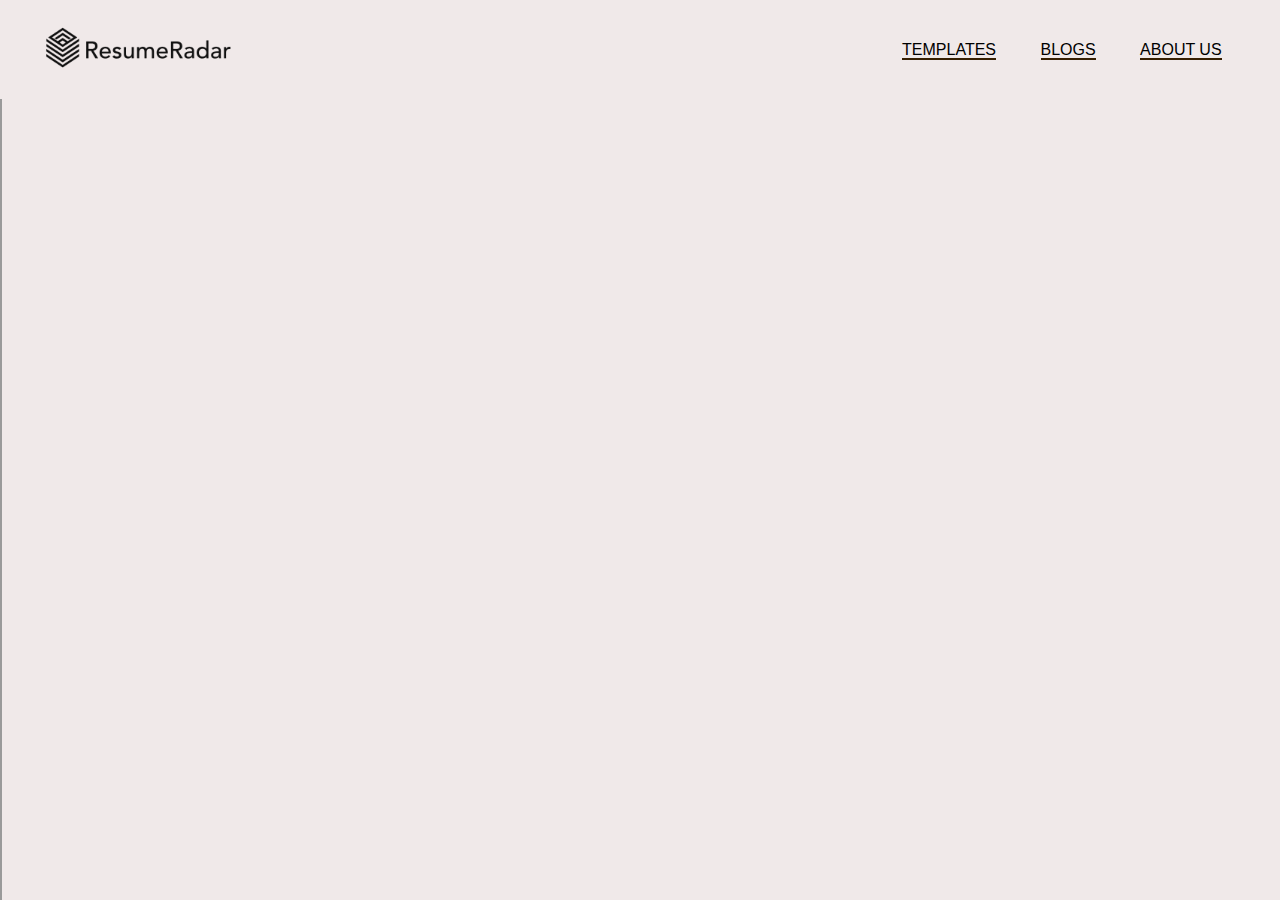
<file: src/index.html>
<!DOCTYPE html>
<html>
<head>
  <title>ResumeRadar | Resume Analysis and Assessment Tool</title>
  <link rel="stylesheet" href="style.css">
</head>
<body>
    <div class="navbar">
        <div class="navbar-logo">
            <a href="index.html"><img src="../assets/logo.png" alt="ResumeRadar"></a>
        </div>
        <div class="navbar-buttons">
            <ul>
                <li><a href="templates.html">Templates</a></li>
                <li><a href="blogs.html">Blogs</a></li>
                <li><a href="about.html">About Us</a></li>
            </ul>
        </div>
    </div>
    <div class="iframe-wrapper">
        <iframe src="http://localhost:8501" width="100%" height="100%"></iframe>
    </div>            
</body>
</html>
</file>
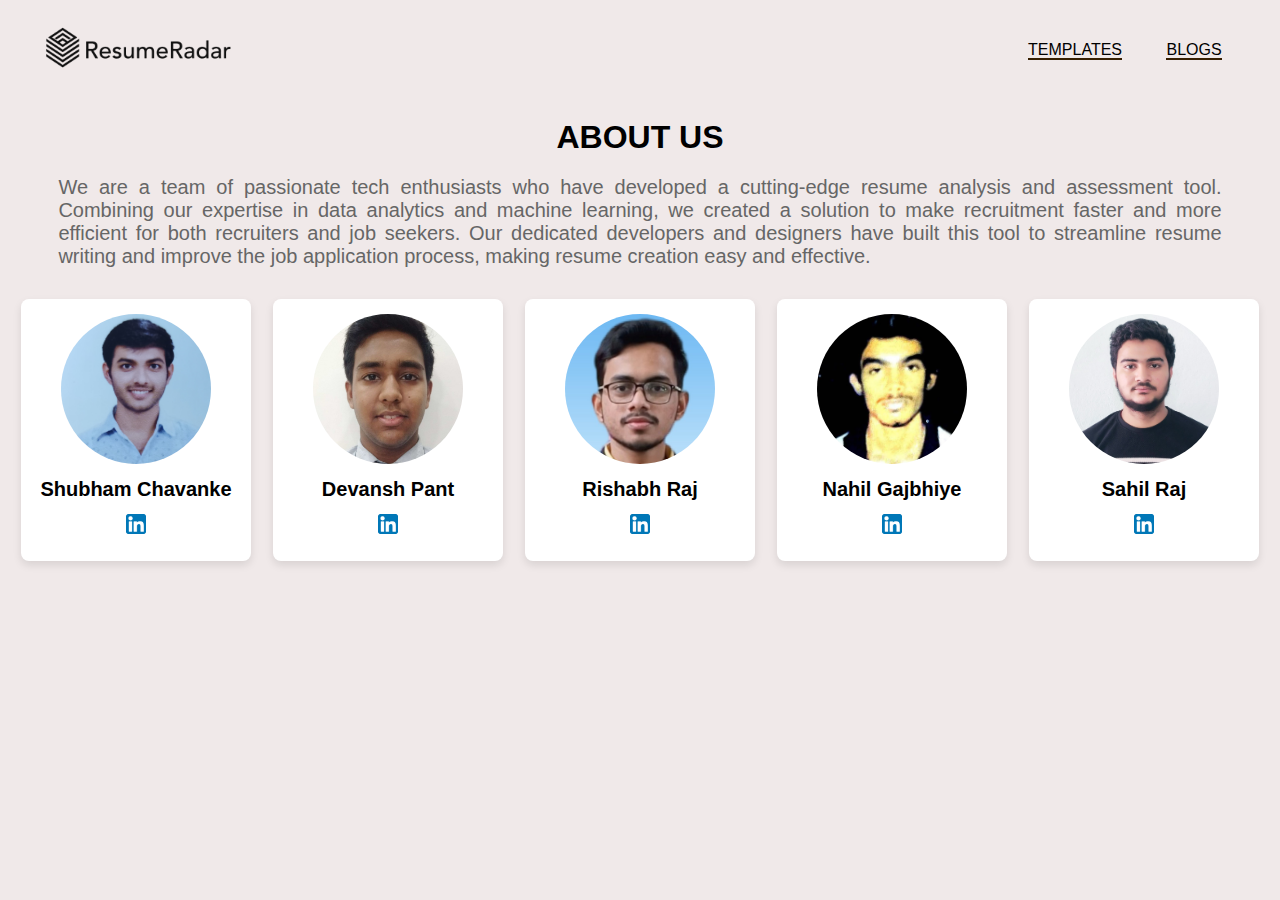
<file: src/about.html>
<!DOCTYPE html>
<html>
<head>
  <title>About Us | ResumeRadar</title>
  <link rel="stylesheet" href="style.css">
</head>
<body>
    <div class="navbar">
        <div class="navbar-logo">
            <a href="index.html"><img src="../assets/logo.png" alt="ResumeRadar"></a>
        </div>
        <div class="navbar-buttons">
            <ul>
                <li><a href="templates.html">Templates</a></li>
                <li><a href="blogs.html">Blogs</a></li>
            </ul>
        </div>
    </div>
        <div class="awareness">
            <h1>ABOUT US</h1>
            <p class="description">We are a team of passionate tech enthusiasts who have developed a cutting-edge resume analysis and assessment tool. Combining our expertise in data analytics and machine learning, we created a solution to make recruitment faster and more efficient for both recruiters and job seekers. Our dedicated developers and designers have built this tool to streamline resume writing and improve the job application process, making resume creation easy and effective.</p>
        </div>
        <section>
        <div class="creator">
            <img src="../assets/abt1.jpg" alt="Shubham Chavanke">
            <h2 style="font-size: 20px; font-style: bold;">Shubham Chavanke</h2>
            <div class="social-icons">
                <div class="social-icon"><a href="https://www.linkedin.com/in/shubhamchavanke"><img src="../assets/linkedin.png"></a></div>
            </div>
        </div>

        <div class="creator">
            <img src="../assets/abt2.jpeg" alt="Devansh Pant">
            <h2 style="font-size: 20px; font-style: bold;">Devansh Pant</h2>
            <div class="social-icons">
                <div class="social-icon"><a href="https://in.linkedin.com/in/devansh-pant-706001289"><img src="../assets/linkedin.png"></a></div>
            </div>
        </div>

         <div class="creator">
            <img src="../assets/abt3.jpg" alt="Rishabh Raj">
            <h2 style="font-size: 20px; font-style: bold;">Rishabh Raj</h2>
            <div class="social-icons">
                <div class="social-icon"><a href="https://www.linkedin.com/in/rishabh-raj-60643729b"><img src="../assets/linkedin.png"></a></div>
            </div>
        </div>

        <div class="creator">
            <img src="../assets/abt4.jpeg" alt="Nahil Gajbhiye">
            <h2 style="font-size: 20px; font-style: bold;">Nahil Gajbhiye</h2>
            <div class="social-icons">
                <div class="social-icon"><a href="https://www.linkedin.com/in/nahil-gajbhiye-717586312"><img src="../assets/linkedin.png"></a></div>
            </div>
        </div>

        <div class="creator">
            <img src="../assets/abt5.jpg" alt="Sahil Raj">
            <h2 style="font-size: 20px; font-style: bold;">Sahil Raj</h2>
            <div class="social-icons">
                <div class="social-icon"><a href="https://www.linkedin.com/in/sahil-raj-48a94a314"><img src="../assets/linkedin.png"></a></div>
            </div>
        </div>
    </section>
    </div>           
</body>
</html>
</file>
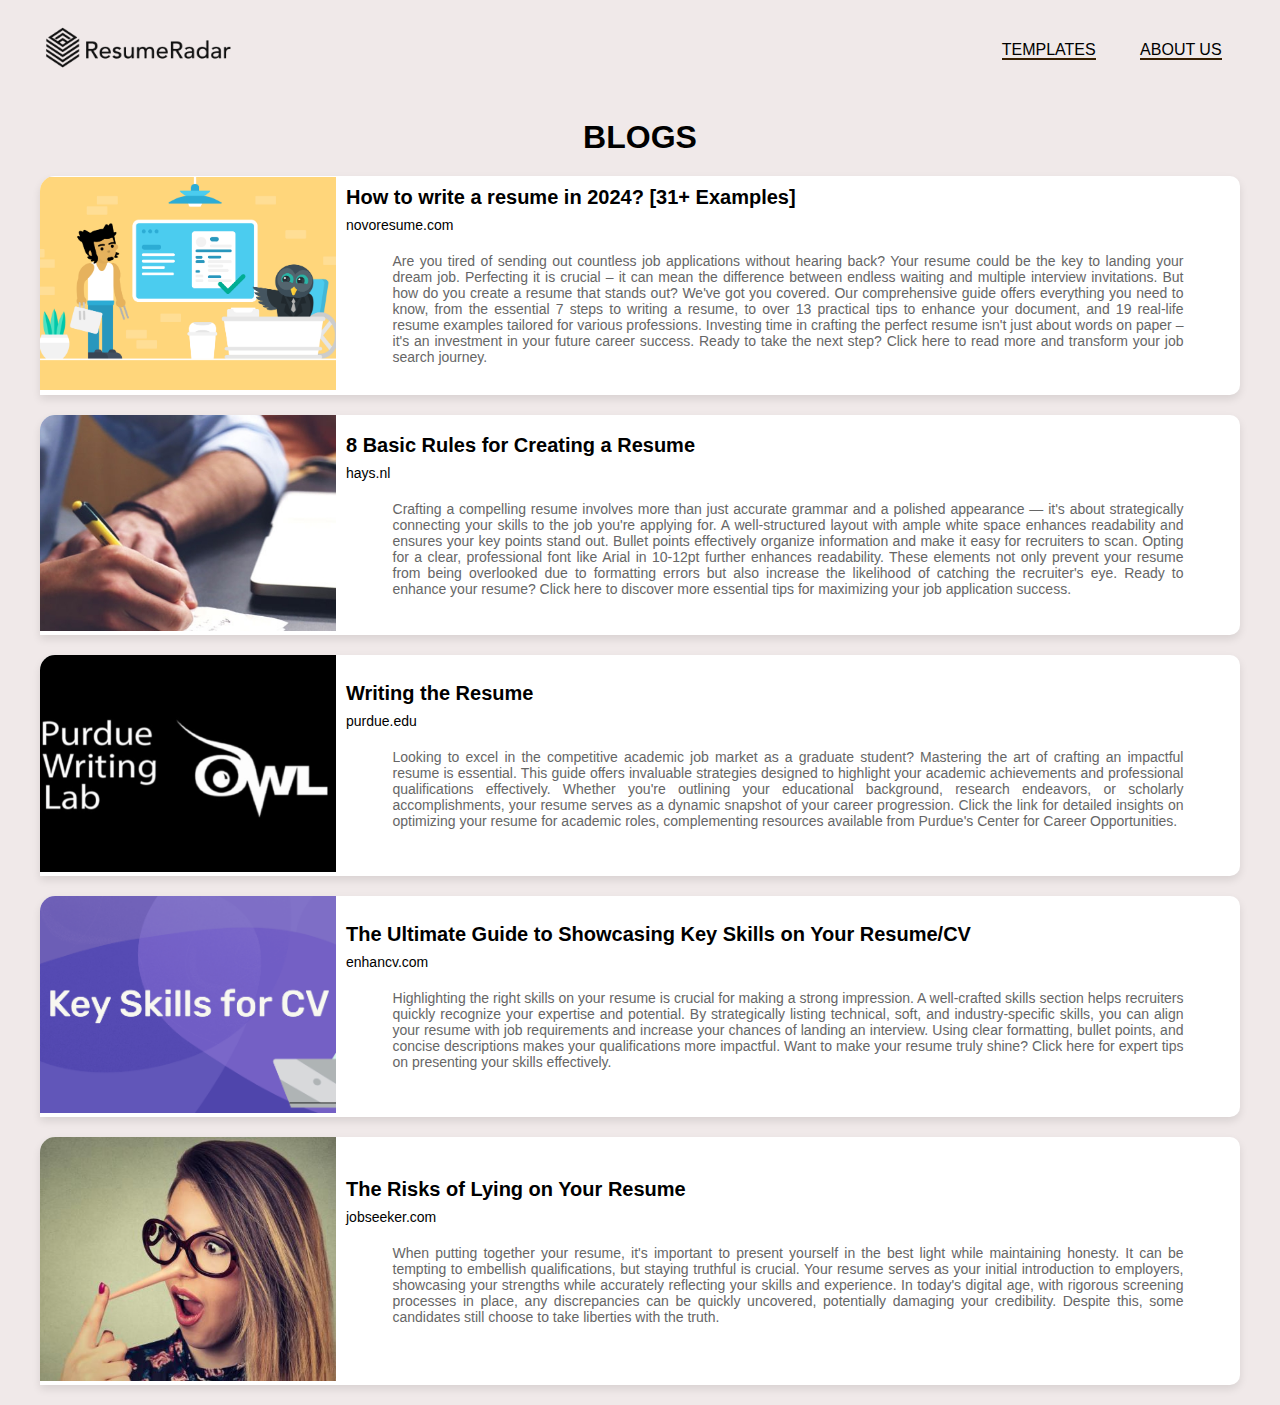
<file: src/blogs.html>
<!DOCTYPE html>
<html>
<head>
  <title>Blogs | ResumeRadar</title>
  <link rel="stylesheet" href="style.css">
</head>
<body>
    <div class="navbar">
        <div class="navbar-logo">
            <a href="index.html"><img src="../assets/logo.png" alt="ResumeRadar"></a>
        </div>
        <div class="navbar-buttons">
            <ul>
                <li><a href="templates.html">Templates</a></li>
                <li><a href="about.html">About Us</a></li>
            </ul>
        </div>
    </div>
    <div class="blogs-section">
        <h1>BLOGS</h1>
        <a href="https://novoresume.com/career-blog/how-to-write-a-cv" class="blog-thumbnail">
            <div class="thumbnail-image">
                <img src="../assets/b1.png" alt="novoresume.com">
            </div>
            <div class="thumbnail-content">
                <h2>How to write a resume in 2024? [31+ Examples]</h2>
                <p class="author-date">novoresume.com</p>
                <p class="description">Are you tired of sending out countless job applications without hearing back? Your resume could be the key to landing your dream job. Perfecting it is crucial – it can mean the difference between endless waiting and multiple interview invitations. But how do you create a resume that stands out? We've got you covered. Our comprehensive guide offers everything you need to know, from the essential 7 steps to writing a resume, to over 13 practical tips to enhance your document, and 19 real-life resume examples tailored for various professions. Investing time in crafting the perfect resume isn't just about words on paper – it's an investment in your future career success. Ready to take the next step? Click here to read more and transform your job search journey.</p>
            </div>
        </a>
        <a href="https://www.hays.nl/en/career-coach/8-basic-rules-for-creating-a-cv" class="blog-thumbnail">
            <div class="thumbnail-image">
                <img src="../assets/b2.jpg" alt="hays.nl">
            </div>
            <div class="thumbnail-content">
                <h2>8 Basic Rules for Creating a Resume</h2>
                <p class="author-date">hays.nl</p>
                <p class="description">Crafting a compelling resume involves more than just accurate grammar and a polished appearance — it's about strategically connecting your skills to the job you're applying for. A well-structured layout with ample white space enhances readability and ensures your key points stand out. Bullet points effectively organize information and make it easy for recruiters to scan. Opting for a clear, professional font like Arial in 10-12pt further enhances readability. These elements not only prevent your resume from being overlooked due to formatting errors but also increase the likelihood of catching the recruiter's eye. Ready to enhance your resume? Click here to discover more essential tips for maximizing your job application success.</p>
            </div>
        </a>
        <a href="https://owl.purdue.edu/owl/job_search_writing/resumes_and_vitas/writing_the_cv.html" class="blog-thumbnail">
            <div class="thumbnail-image">
                <img src="../assets/b3.jpg" alt="purdue.edu">
            </div>
            <div class="thumbnail-content">
                <h2>Writing the Resume</h2>
                <p class="author-date">purdue.edu</p>
                <p class="description">Looking to excel in the competitive academic job market as a graduate student? Mastering the art of crafting an impactful resume is essential. This guide offers invaluable strategies designed to highlight your academic achievements and professional qualifications effectively. Whether you're outlining your educational background, research endeavors, or scholarly accomplishments, your resume serves as a dynamic snapshot of your career progression. Click the link for detailed insights on optimizing your resume for academic roles, complementing resources available from Purdue's Center for Career Opportunities.</p>
            </div>
        </a>
        <a href="https://enhancv.com/uk/blog/key-skills-for-cv/" class="blog-thumbnail">
            <div class="thumbnail-image">
                <img src="../assets/b4.png" alt="enhancv.com">
            </div>
            <div class="thumbnail-content">
                <h2>The Ultimate Guide to Showcasing Key Skills on Your Resume/CV</h2>
                <p class="author-date">enhancv.com</p>
                <p class="description">Highlighting the right skills on your resume is crucial for making a strong impression. A well-crafted skills section helps recruiters quickly recognize your expertise and potential. By strategically listing technical, soft, and industry-specific skills, you can align your resume with job requirements and increase your chances of landing an interview. Using clear formatting, bullet points, and concise descriptions makes your qualifications more impactful. Want to make your resume truly shine? Click here for expert tips on presenting your skills effectively.</p>
            </div>
        </a>
        <a href="https://www.jobseeker.com/en/cv/articles/lying-cv" class="blog-thumbnail">
            <div class="thumbnail-image">
                <img src="../assets/b5.jpg" alt="jobseeker.com">
            </div>
            <div class="thumbnail-content">
                <h2>The Risks of Lying on Your Resume</h2>
                <p class="author-date">jobseeker.com</p>
                <p class="description">When putting together your resume, it's important to present yourself in the best light while maintaining honesty. It can be tempting to embellish qualifications, but staying truthful is crucial. Your resume serves as your initial introduction to employers, showcasing your strengths while accurately reflecting your skills and experience. In today's digital age, with rigorous screening processes in place, any discrepancies can be quickly uncovered, potentially damaging your credibility. Despite this, some candidates still choose to take liberties with the truth.</p>
            </div>
        </a>
    </div>           
</body>
</html>
</file>
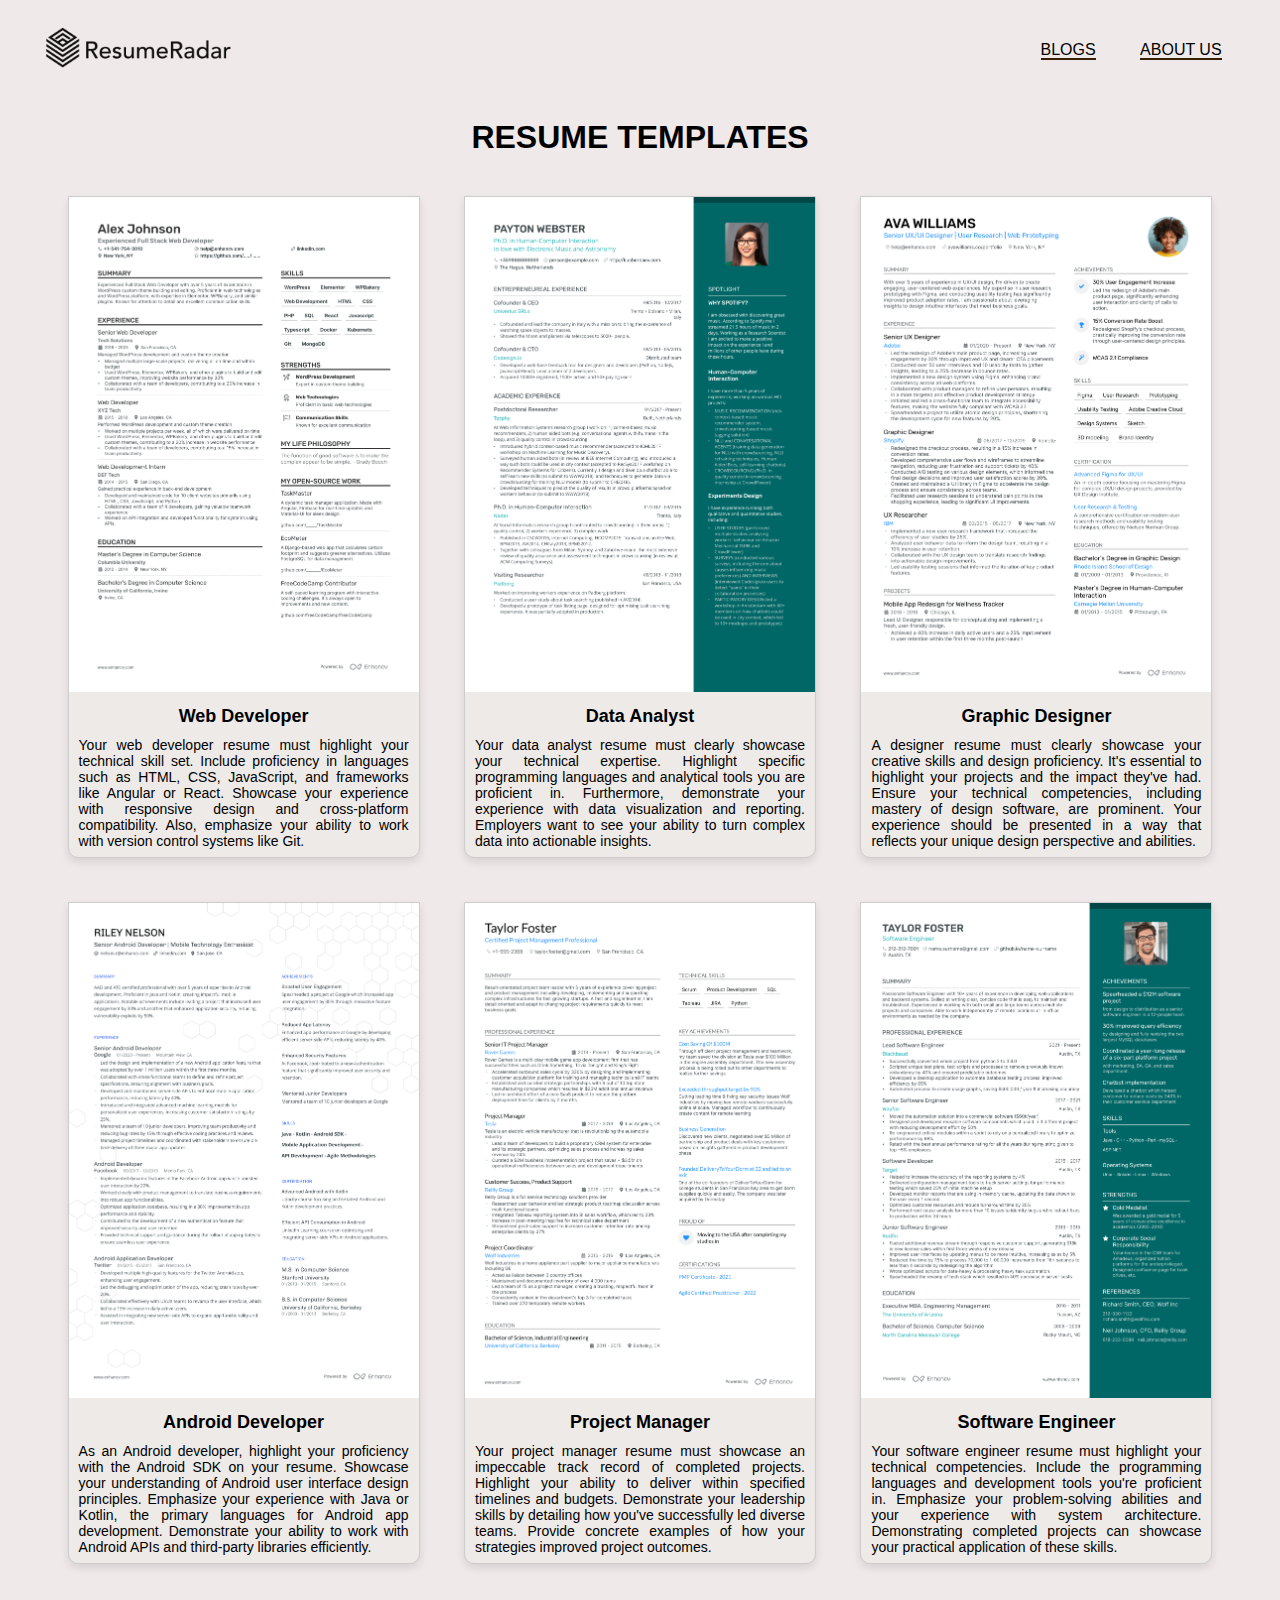
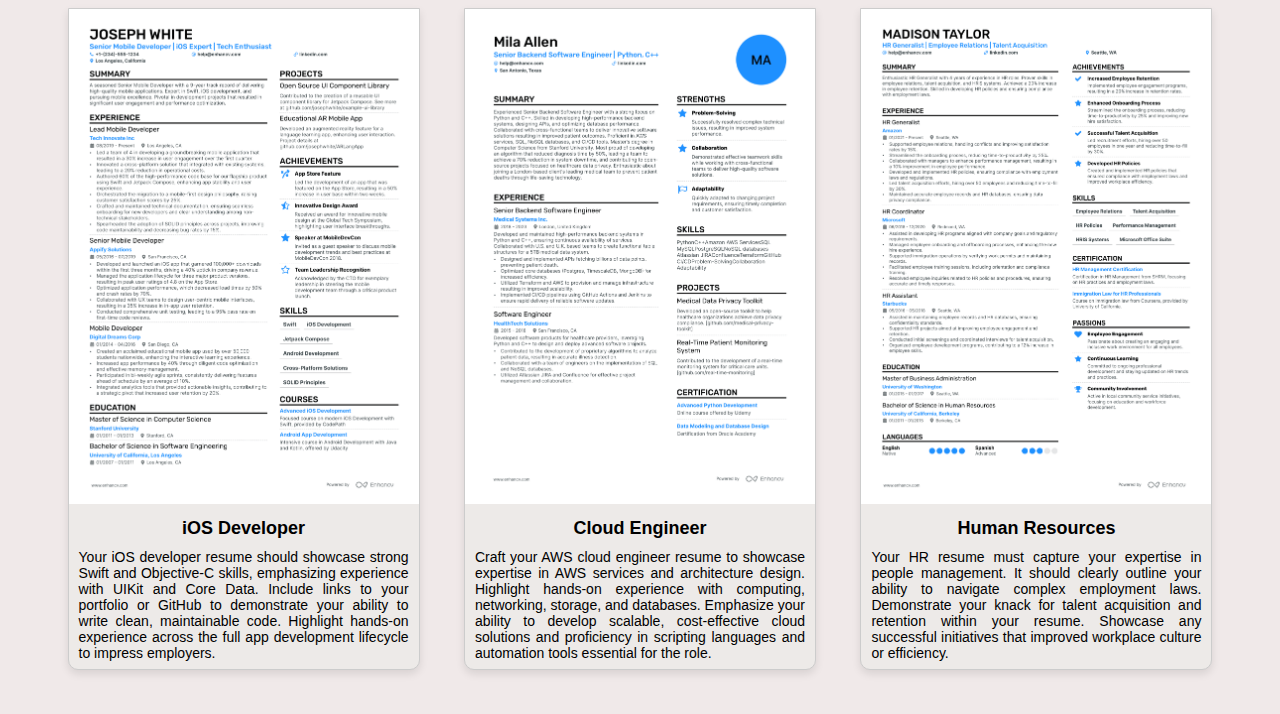
<file: src/templates.html>
<!DOCTYPE html>
<html>
<head>
  <title>Templates | ResumeRadar</title>
  <link rel="stylesheet" href="style.css">
</head>
<body>
    <div class="navbar">
        <div class="navbar-logo">
            <a href="index.html"><img src="../assets/logo.png" alt="ResumeRadar"></a>
        </div>
        <div class="navbar-buttons">
            <ul>
                <li><a href="blogs.html">Blogs</a></li>
                <li><a href="about.html">About Us</a></li>
            </ul>
        </div>
    </div>
    <div class="templates-section">
        <h1>RESUME TEMPLATES</h1>
        <div class="template">
            <a href="https://app.enhancv.com/resume/new?example=predefined-baz0WMZrYwuyGwqTYQJrmau5j6YEFdHkzaKTNQqH&_gl=1*1uzwf2m*_gcl_au*OTQxNzA1NTE2LjE3MTgzNzMxNDk.*_ga*MTEzOTAyNjk1NS4xNzE4MzczMTQ5*_ga_4KRKJHBDT0*MTcxODg1MDI2MC40LjAuMTcxODg1MDI2MC42MC4wLjE0ODc3ODI2MDI.">
                <img src="../assets/t1.png" alt="Web Developer Template">
                <h2>Web Developer</h2>
                <p>Your web developer resume must highlight your technical skill set. Include proficiency in languages such as HTML, CSS, JavaScript, and frameworks like Angular or React. Showcase your experience with responsive design and cross-platform compatibility. Also, emphasize your ability to work with version control systems like Git.</p>
            </a>
        </div>
        <div class="template">
            <a href="https://app.enhancv.com/resume/new?example=predefined-5bHCtgOW1ZquROgRJ8dd1bKbdNUajpQ6VgcBSv2o&_gl=1*yrb2de*_gcl_au*OTQxNzA1NTE2LjE3MTgzNzMxNDk.*_ga*MTEzOTAyNjk1NS4xNzE4MzczMTQ5*_ga_4KRKJHBDT0*MTcxODg1MDI2MC40LjEuMTcxODg1MjYxNS4yNi4wLjE0ODc3ODI2MDI.">
                <img src="../assets/t2.png" alt="Data Analyst Template">
                <h2>Data Analyst</h2>
                <p>Your data analyst resume must clearly showcase your technical expertise. Highlight specific programming languages and analytical tools you are proficient in. Furthermore, demonstrate your experience with data visualization and reporting. Employers want to see your ability to turn complex data into actionable insights.</p>
            </a>
        </div>
        <div class="template">
            <a href="https://app.enhancv.com/resume/new?example=predefined-Bh3Ln4KdX5nPdBkdLFReqHsWtDPeDa7A6lGjGGwm&_gl=1*96ky6f*_gcl_au*OTQxNzA1NTE2LjE3MTgzNzMxNDk.*_ga*MTEzOTAyNjk1NS4xNzE4MzczMTQ5*_ga_4KRKJHBDT0*MTcxODg1MDI2MC40LjEuMTcxODg1Mjc3Ni40MS4wLjE0ODc3ODI2MDI.">
                <img src="../assets/t3.png" alt="Graphic Designer Template">
                <h2>Graphic Designer</h2>
                <p>A designer resume must clearly showcase your creative skills and design proficiency. It's essential to highlight your projects and the impact they've had. Ensure your technical competencies, including mastery of design software, are prominent. Your experience should be presented in a way that reflects your unique design perspective and abilities.</p>
            </a>
        </div>
        <div class="template">
            <a href="https://app.enhancv.com/resume/new?example=predefined-XTPbvGHBlQ0udBdlk0p98pUk0MTSsgeK71ZKbqHq&_gl=1*1stx71c*_gcl_au*OTQxNzA1NTE2LjE3MTgzNzMxNDk.*_ga*MTEzOTAyNjk1NS4xNzE4MzczMTQ5*_ga_4KRKJHBDT0*MTcxODg1MDI2MC40LjEuMTcxODg1Mjg3OC40Ny4wLjE0ODc3ODI2MDI.">
                <img src="../assets/t4.png" alt="Android Developer Template">
                <h2>Android Developer</h2>
                <p>As an Android developer, highlight your proficiency with the Android SDK on your resume. Showcase your understanding of Android user interface design principles. Emphasize your experience with Java or Kotlin, the primary languages for Android app development. Demonstrate your ability to work with Android APIs and third-party libraries efficiently.</p>
            </a>
        </div>
        <div class="template">
            <a href="https://app.enhancv.com/resume/new?example=predefined-cW03eTcvLugIn2WtrTJ57qYDIqlfnX2CgZr8wZvY&_gl=1*15c1ne8*_gcl_au*OTQxNzA1NTE2LjE3MTgzNzMxNDk.*_ga*MTEzOTAyNjk1NS4xNzE4MzczMTQ5*_ga_4KRKJHBDT0*MTcxODg1MDI2MC40LjEuMTcxODg1Mjk4MC40MS4wLjE0ODc3ODI2MDI.">
                <img src="../assets/t5.png" alt="Project Manager Template">
                <h2>Project Manager</h2>
                <p>Your project manager resume must showcase an impeccable track record of completed projects. Highlight your ability to deliver within specified timelines and budgets. Demonstrate your leadership skills by detailing how you've successfully led diverse teams. Provide concrete examples of how your strategies improved project outcomes.</p>
            </a>
        </div>
        <div class="template">
            <a href="https://app.enhancv.com/resume/new?example=predefined-dI13DcdkfIbYrfNutAONTF747kKwhm83DoGCdeeL&_gl=1*lpf8jk*_gcl_au*OTQxNzA1NTE2LjE3MTgzNzMxNDk.*_ga*MTEzOTAyNjk1NS4xNzE4MzczMTQ5*_ga_4KRKJHBDT0*MTcxODg1MDI2MC40LjEuMTcxODg1MzEzMy40NS4wLjE0ODc3ODI2MDI.">
                <img src="../assets/t6.png" alt="Software Engineer Template">
                <h2>Software Engineer</h2>
                <p>Your software engineer resume must highlight your technical competencies. Include the programming languages and development tools you're proficient in. Emphasize your problem-solving abilities and your experience with system architecture. Demonstrating completed projects can showcase your practical application of these skills.</p>
            </a>
        </div>
        <div class="template">
            <a href="https://app.enhancv.com/resume/new?example=predefined-4QnLud8mQ0ESfpaG0SJTsxbBRSFJ6f696ylC2zr7&_gl=1*nx2c2z*_gcl_au*OTQxNzA1NTE2LjE3MTgzNzMxNDk.*_ga*MTEzOTAyNjk1NS4xNzE4MzczMTQ5*_ga_4KRKJHBDT0*MTcxODg1MDI2MC40LjEuMTcxODg1MzYwOS4zOS4wLjE0ODc3ODI2MDI.">
                <img src="../assets/t7.png" alt="iOS Developer Template">
                <h2>iOS Developer</h2>
                <p>Your iOS developer resume should showcase strong Swift and Objective-C skills, emphasizing experience with UIKit and Core Data. Include links to your portfolio or GitHub to demonstrate your ability to write clean, maintainable code. Highlight hands-on experience across the full app development lifecycle to impress employers.</p>
            </a>
        </div>
        <div class="template">
            <a href="https://app.enhancv.com/resume/new?example=predefined-7yrv2lUZzB8L7tTxb87u8Oc2zpiU7I9wud0zkmvx&_gl=1*16dkc07*_gcl_au*OTQxNzA1NTE2LjE3MTgzNzMxNDk.*_ga*MTEzOTAyNjk1NS4xNzE4MzczMTQ5*_ga_4KRKJHBDT0*MTcxODg1MDI2MC40LjEuMTcxODg1Mzc3Mi4zOS4wLjE0ODc3ODI2MDI.">
                <img src="../assets/t8.png" alt="Cloud Engineer Template">
                <h2>Cloud Engineer</h2>
                <p>Craft your AWS cloud engineer resume to showcase expertise in AWS services and architecture design. Highlight hands-on experience with computing, networking, storage, and databases. Emphasize your ability to develop scalable, cost-effective cloud solutions and proficiency in scripting languages and automation tools essential for the role.</p>
            </a>
        </div>
        <div class="template">
            <a href="https://app.enhancv.com/resume/new?example=predefined-KC1FKxuCqVcDedSNRThJ16tAA0sTSdQxweaZdoOS&_gl=1*ilpn5x*_gcl_au*OTQxNzA1NTE2LjE3MTgzNzMxNDk.*_ga*MTEzOTAyNjk1NS4xNzE4MzczMTQ5*_ga_4KRKJHBDT0*MTcxODg1MDI2MC40LjEuMTcxODg1Mzg5MC4zMS4wLjE0ODc3ODI2MDI.">
                <img src="../assets/t9.png" alt="Human Resources Template">
                <h2>Human Resources</h2>
                <p>Your HR resume must capture your expertise in people management. It should clearly outline your ability to navigate complex employment laws. Demonstrate your knack for talent acquisition and retention within your resume. Showcase any successful initiatives that improved workplace culture or efficiency.</p>
            </a>
        </div>
    </div>            
</body>
</html>
</file>
<file: src/style.css>
*{
    margin: 0;
    padding: 0;
    font-family: sans-serif;
}

body {
    background-color: #f0e9e9;
    background-size: cover;
    background-position: center;
    background-attachment: fixed;
    display: flex;
    flex-direction: column;
    align-items: center;
    width: 100%;
    height: 100vh;
}

.navbar {
    width: 94%;
    margin: 0px;
    padding: 25px 0;
    display: flex;
    align-items: center;
    justify-content: space-between;
}

.navbar-logo img {
    width: 200px;
}

.navbar ul li{
    list-style: none;
    display: inline-block;
    margin: 0 20px;
    position: relative;
}
.navbar ul li a{
    text-decoration: none;
    color: #000000;
    text-transform: uppercase;
}
.navbar ul li ::after{
    content: '';
    height: 2px;
    width: 100%;
    background: #361f02;
    position: absolute;
    left: 0;
    bottom: -1.5px;
    transition: 0.5s;
}
.navbar ul li:hover ::after{
    width: 0;
}

.iframe-wrapper {
    position: relative;
    width: 100%;
    height: 100%;
    overflow: hidden;
    border: none;
}

.iframe-wrapper iframe {
    position: absolute;
    top: -10%;
    left: 0;
    width: 100%;
    height: 115%;
}


.templates-section {
    text-align: center;
    padding: 20px;
}

.templates-section h1 {
    margin-bottom: 20px;
}

.template {
    background-color: #edeae8;
    display: inline-block;
    margin: 20px;
    text-align: center;
    border: 1px solid #ccc;
    border-bottom-left-radius: 10px;
    border-bottom-right-radius: 10px;
    overflow: hidden;
    width: 350px;  /* Set the width for each template box */
    height: 660px; /* Set the height for each template box */
    box-shadow: 0 4px 8px rgba(0,0,0,0.1);
    position: relative;
}

.template a {
    text-decoration: none;
    color: #000;
}

.template img {
    width: 100%;
    object-fit: cover; /* Ensure the image covers the designated area without distortion */
}

.template h2 {
    font-size: 18px;
    margin: 10px 0;
}

.template p {
    font-size: 14px;
    padding: 0 10px 10px;
    text-align: justify;
}



.awareness {
    width: 100%;
    text-align: center;
    color: #000;
    padding-top: 0px; /* Add padding to make space for the fixed navbar */
}

.awareness h1 {
    margin: 20px 0;
}


.description {
    margin: 20px;
    font-size: 18px;
    color: #666;
    padding-left: 3%;
    padding-right: 3%;
    text-align: center;
}

.awareness p {
    margin: 20px;
    text-align: justify;
    margin-top: 20px;
    font-size: 20px;
}

section {
    display: flex;
    justify-content: space-around;
    flex-wrap: wrap;
    padding: 0px;
}

.creator {
    text-align: center;
    margin: 11px;
    padding: 15px;
    background-color: #fff;
    border-radius: 8px;
    box-shadow: 0 4px 8px rgba(0, 0, 0, 0.1);
    width: 200px;
    position: relative;
}

.creator img {
    border-radius: 50%;
    width: 150px;
    height: 150px;
    object-fit: cover;
    margin-bottom: 10px;
}

.social-icons {
    margin-top: 15px;
    display: flex;
    justify-content: space-around;
}

.social-icon {
    width: 30px;
    height: 30px;
    border-radius: 10%;
    display: flex;
    align-items: center;
    justify-content: center;
}

.social-icon img {
    width: 20px;
    height: 20px;
    border-radius: 10%;
}


.blogs-section {
    width: 94%;
    margin: 20px auto;
}

.blogs-section h1 {
    margin-bottom: 20px;
    text-align: center;
    font-size: 2rem;
}

.blog-thumbnail {
    display: flex;
    align-items: center;
    width: 100%;
    max-width: 1200px;
    height: auto;
    margin: 20px auto;
    background: #fff;
    box-shadow: 0 4px 8px rgba(0, 0, 0, 0.1);
    border-bottom-left-radius: 0px;
    border-bottom-right-radius: 10px;
    border-top-left-radius: 15px;
    border-top-right-radius: 10px;
    overflow: hidden;
    text-decoration: none;
    color: inherit;
    flex-wrap: wrap;
}

.blog-thumbnail:hover {
    box-shadow: 0 8px 16px rgba(0, 0, 0, 0.2);
}

.thumbnail-image {
    flex: 23%;
}

.thumbnail-image img {
    width: 100%;
    height: 100%;
    object-fit: cover;
}

.thumbnail-content {
    flex: 72%;
    padding: 10px;
}

.thumbnail-content h2 {
    font-size: 1.25rem;
    font-weight: bold;
    margin-bottom: 0.5rem;
}

.thumbnail-content .author-date {
    font-size: 0.875rem;
    margin-bottom: 0.5rem;
}

.thumbnail-content .description {
    font-size: 0.875rem;
    text-align: justify;
}
</file>
